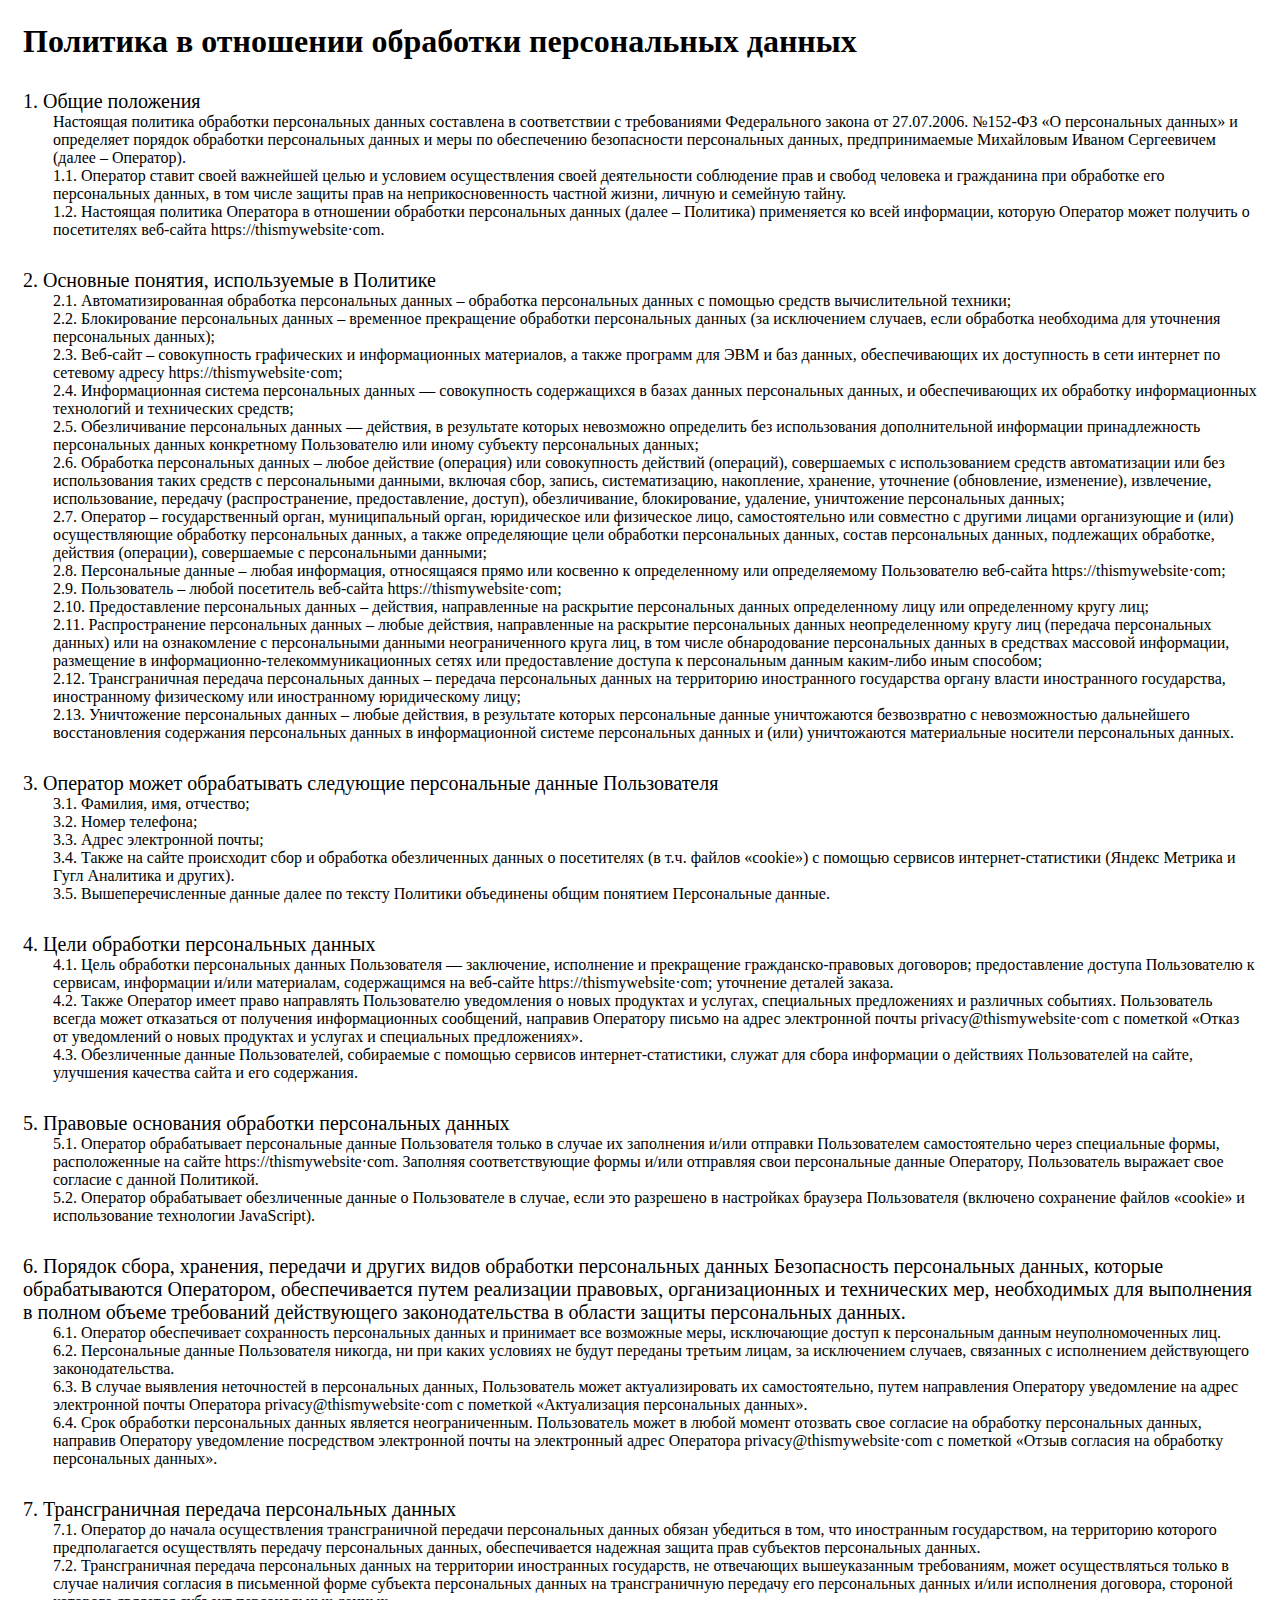
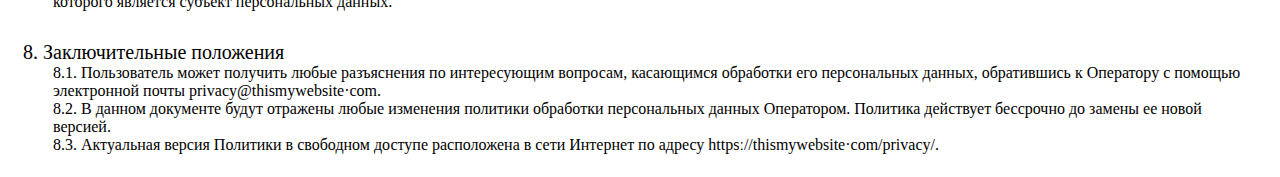
<file: policy.html>
<!DOCTYPE html><html lang="en"><head><meta charset="UTF-8"><meta name="viewport" content="width=device-width,initial-scale=1"><title>policy</title><style>body {
            padding: 15px;
        }
        
        h1 {
            margin: 0;
            margin-bottom: 10px;
        }
        
        h2 {
            margin: 0;
            margin-top: 30px;
            font-size: 1.25rem;
            font-weight: 500;
        }
        
        h5 {
            margin: 0;
            font-size: 1rem;
            font-weight: 400;
            padding-left: 30px;
        }</style></head><body><h1>Политика в отношении обработки персональных данных</h1><h2>1. Общие положения</h2><h5 class="left">Настоящая политика обработки персональных данных составлена в соответствии с требованиями Федерального закона от 27.07.2006. №152-ФЗ «О персональных данных» и определяет порядок обработки персональных данных и меры по обеспечению безопасности персональных данных, предпринимаемые Михайловым Иваном Сергеевичем (далее – Оператор).</h5><h5>1.1. Оператор ставит своей важнейшей целью и условием осуществления своей деятельности соблюдение прав и свобод человека и гражданина при обработке его персональных данных, в том числе защиты прав на неприкосновенность частной жизни, личную и семейную тайну.</h5><h5>1.2. Настоящая политика Оператора в отношении обработки персональных данных (далее – Политика) применяется ко всей информации, которую Оператор может получить о посетителях веб-сайта httpsː//thismywebsite·com.</h5><h2>2. Основные понятия, используемые в Политике</h2><h5>2.1. Автоматизированная обработка персональных данных – обработка персональных данных с помощью средств вычислительной техники;</h5><h5>2.2. Блокирование персональных данных – временное прекращение обработки персональных данных (за исключением случаев, если обработка необходима для уточнения персональных данных);</h5><h5>2.3. Веб-сайт – совокупность графических и информационных материалов, а также программ для ЭВМ и баз данных, обеспечивающих их доступность в сети интернет по сетевому адресу httpsː//thismywebsite·com;</h5><h5>2.4. Информационная система персональных данных — совокупность содержащихся в базах данных персональных данных, и обеспечивающих их обработку информационных технологий и технических средств;</h5><h5>2.5. Обезличивание персональных данных — действия, в результате которых невозможно определить без использования дополнительной информации принадлежность персональных данных конкретному Пользователю или иному субъекту персональных данных;</h5><h5>2.6. Обработка персональных данных – любое действие (операция) или совокупность действий (операций), совершаемых с использованием средств автоматизации или без использования таких средств с персональными данными, включая сбор, запись, систематизацию, накопление, хранение, уточнение (обновление, изменение), извлечение, использование, передачу (распространение, предоставление, доступ), обезличивание, блокирование, удаление, уничтожение персональных данных;</h5><h5>2.7. Оператор – государственный орган, муниципальный орган, юридическое или физическое лицо, самостоятельно или совместно с другими лицами организующие и (или) осуществляющие обработку персональных данных, а также определяющие цели обработки персональных данных, состав персональных данных, подлежащих обработке, действия (операции), совершаемые с персональными данными;</h5><h5>2.8. Персональные данные – любая информация, относящаяся прямо или косвенно к определенному или определяемому Пользователю веб-сайта httpsː//thismywebsite·com;</h5><h5>2.9. Пользователь – любой посетитель веб-сайта httpsː//thismywebsite·com;</h5><h5>2.10. Предоставление персональных данных – действия, направленные на раскрытие персональных данных определенному лицу или определенному кругу лиц;</h5><h5>2.11. Распространение персональных данных – любые действия, направленные на раскрытие персональных данных неопределенному кругу лиц (передача персональных данных) или на ознакомление с персональными данными неограниченного круга лиц, в том числе обнародование персональных данных в средствах массовой информации, размещение в информационно-телекоммуникационных сетях или предоставление доступа к персональным данным каким-либо иным способом;</h5><h5>2.12. Трансграничная передача персональных данных – передача персональных данных на территорию иностранного государства органу власти иностранного государства, иностранному физическому или иностранному юридическому лицу;</h5><h5>2.13. Уничтожение персональных данных – любые действия, в результате которых персональные данные уничтожаются безвозвратно с невозможностью дальнейшего восстановления содержания персональных данных в информационной системе персональных данных и (или) уничтожаются материальные носители персональных данных.</h5><h2>3. Оператор может обрабатывать следующие персональные данные Пользователя</h2><h5>3.1. Фамилия, имя, отчество;</h5><h5>3.2. Номер телефона;</h5><h5>3.3. Адрес электронной почты;</h5><h5>3.4. Также на сайте происходит сбор и обработка обезличенных данных о посетителях (в т.ч. файлов «cookie») с помощью сервисов интернет-статистики (Яндекс Метрика и Гугл Аналитика и других).</h5><h5>3.5. Вышеперечисленные данные далее по тексту Политики объединены общим понятием Персональные данные.</h5><h2>4. Цели обработки персональных данных</h2><h5>4.1. Цель обработки персональных данных Пользователя — заключение, исполнение и прекращение гражданско-правовых договоров; предоставление доступа Пользователю к сервисам, информации и/или материалам, содержащимся на веб-сайте httpsː//thismywebsite·com; уточнение деталей заказа.</h5><h5>4.2. Также Оператор имеет право направлять Пользователю уведомления о новых продуктах и услугах, специальных предложениях и различных событиях. Пользователь всегда может отказаться от получения информационных сообщений, направив Оператору письмо на адрес электронной почты privacy@thismywebsite·com с пометкой «Отказ от уведомлений о новых продуктах и услугах и специальных предложениях».</h5><h5>4.3. Обезличенные данные Пользователей, собираемые с помощью сервисов интернет-статистики, служат для сбора информации о действиях Пользователей на сайте, улучшения качества сайта и его содержания.</h5><h2>5. Правовые основания обработки персональных данных</h2><h5>5.1. Оператор обрабатывает персональные данные Пользователя только в случае их заполнения и/или отправки Пользователем самостоятельно через специальные формы, расположенные на сайте httpsː//thismywebsite·com. Заполняя соответствующие формы и/или отправляя свои персональные данные Оператору, Пользователь выражает свое согласие с данной Политикой.</h5><h5>5.2. Оператор обрабатывает обезличенные данные о Пользователе в случае, если это разрешено в настройках браузера Пользователя (включено сохранение файлов «cookie» и использование технологии JavaScript).</h5><h2>6. Порядок сбора, хранения, передачи и других видов обработки персональных данных Безопасность персональных данных, которые обрабатываются Оператором, обеспечивается путем реализации правовых, организационных и технических мер, необходимых для выполнения в полном объеме требований действующего законодательства в области защиты персональных данных.</h2><h5>6.1. Оператор обеспечивает сохранность персональных данных и принимает все возможные меры, исключающие доступ к персональным данным неуполномоченных лиц.</h5><h5>6.2. Персональные данные Пользователя никогда, ни при каких условиях не будут переданы третьим лицам, за исключением случаев, связанных с исполнением действующего законодательства.</h5><h5>6.3. В случае выявления неточностей в персональных данных, Пользователь может актуализировать их самостоятельно, путем направления Оператору уведомление на адрес электронной почты Оператора privacy@thismywebsite·com с пометкой «Актуализация персональных данных».</h5><h5>6.4. Срок обработки персональных данных является неограниченным. Пользователь может в любой момент отозвать свое согласие на обработку персональных данных, направив Оператору уведомление посредством электронной почты на электронный адрес Оператора privacy@thismywebsite·com с пометкой «Отзыв согласия на обработку персональных данных».</h5><h2>7. Трансграничная передача персональных данных</h2><h5>7.1. Оператор до начала осуществления трансграничной передачи персональных данных обязан убедиться в том, что иностранным государством, на территорию которого предполагается осуществлять передачу персональных данных, обеспечивается надежная защита прав субъектов персональных данных.</h5><h5>7.2. Трансграничная передача персональных данных на территории иностранных государств, не отвечающих вышеуказанным требованиям, может осуществляться только в случае наличия согласия в письменной форме субъекта персональных данных на трансграничную передачу его персональных данных и/или исполнения договора, стороной которого является субъект персональных данных.</h5><h2>8. Заключительные положения</h2><h5>8.1. Пользователь может получить любые разъяснения по интересующим вопросам, касающимся обработки его персональных данных, обратившись к Оператору с помощью электронной почты privacy@thismywebsite·com.</h5><h5>8.2. В данном документе будут отражены любые изменения политики обработки персональных данных Оператором. Политика действует бессрочно до замены ее новой версией.</h5><h5>8.3. Актуальная версия Политики в свободном доступе расположена в сети Интернет по адресу httpsː//thismywebsite·com/privacy/.</h5></body></html>
</file>
